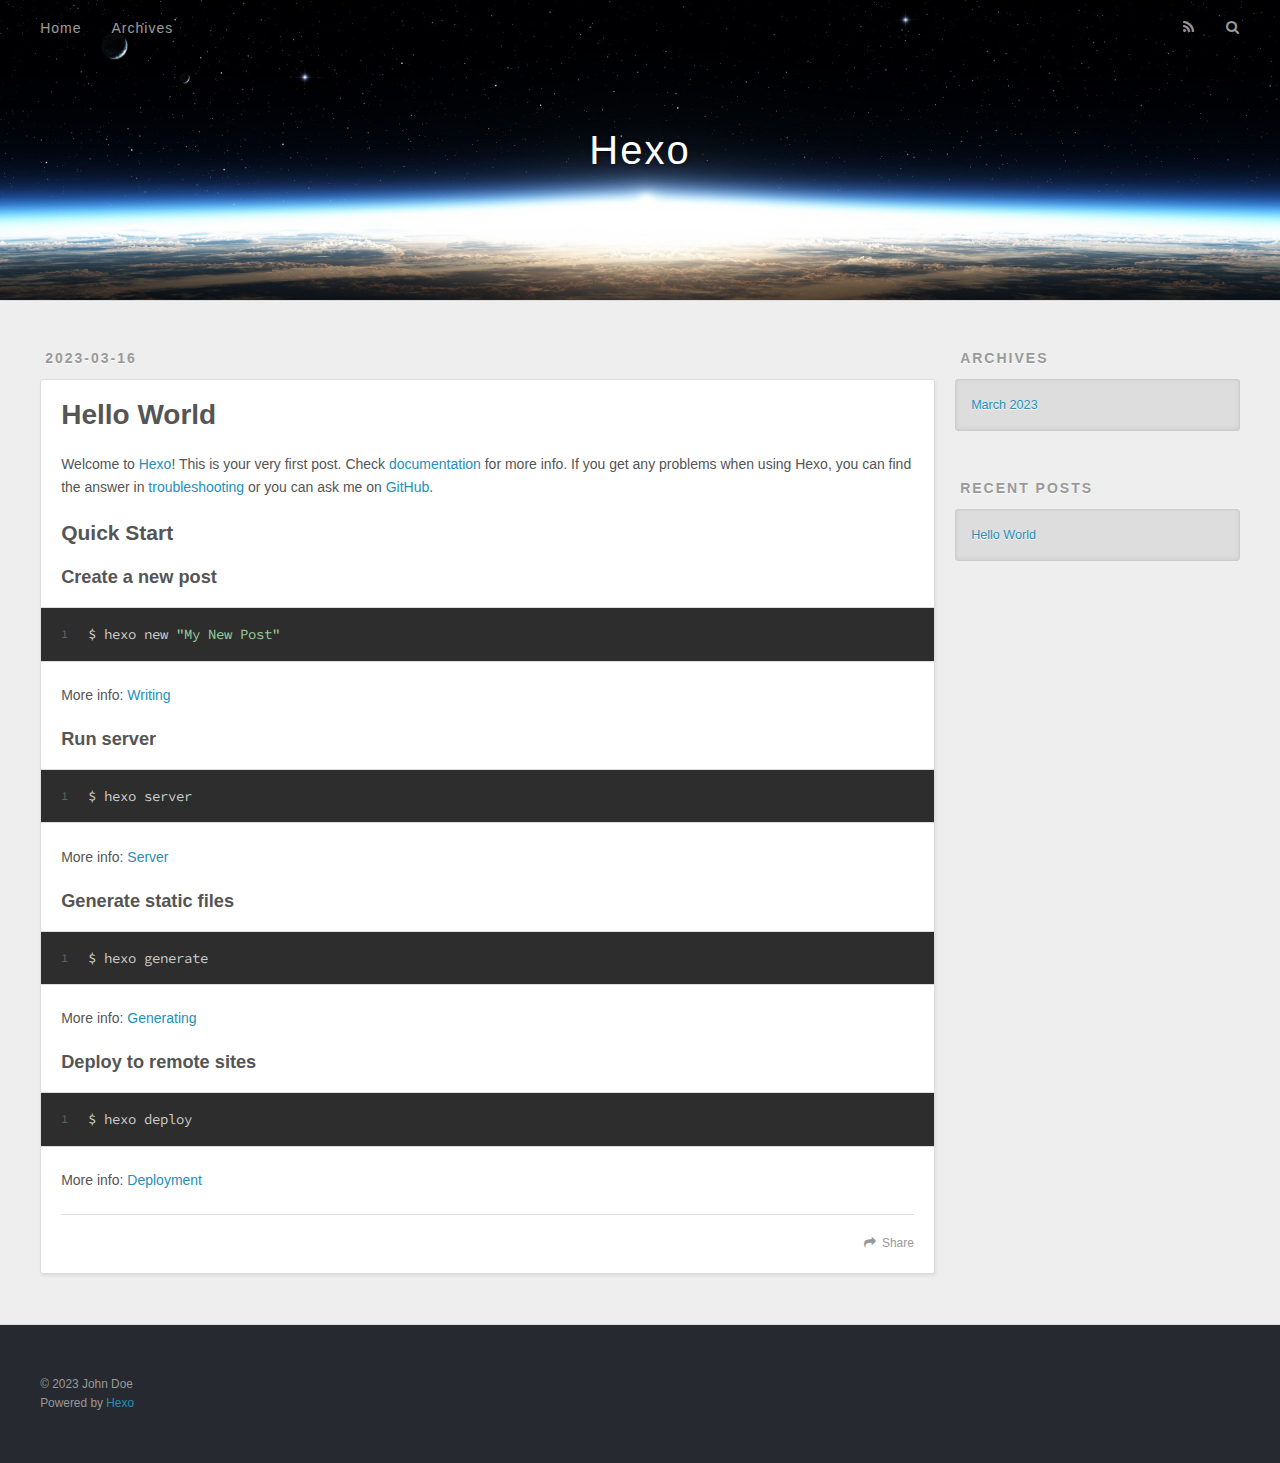
<file: index.html>
<!DOCTYPE html>
<html>
<head>
  <meta charset="utf-8">
  

  
  <title>Hexo</title>
  <meta name="viewport" content="width=device-width, initial-scale=1, maximum-scale=1">
  <meta property="og:type" content="website">
<meta property="og:title" content="Hexo">
<meta property="og:url" content="http://example.com/index.html">
<meta property="og:site_name" content="Hexo">
<meta property="og:locale" content="en_US">
<meta property="article:author" content="John Doe">
<meta name="twitter:card" content="summary">
  
    <link rel="alternate" href="/atom.xml" title="Hexo" type="application/atom+xml">
  
  
    <link rel="icon" href="/favicon.png">
  
  
    <link href="//fonts.googleapis.com/css?family=Source+Code+Pro" rel="stylesheet" type="text/css">
  
  
<link rel="stylesheet" href="/css/style.css">

<meta name="generator" content="Hexo 5.4.2"></head>

<body>
  <div id="container">
    <div id="wrap">
      <header id="header">
  <div id="banner"></div>
  <div id="header-outer" class="outer">
    <div id="header-title" class="inner">
      <h1 id="logo-wrap">
        <a href="/" id="logo">Hexo</a>
      </h1>
      
    </div>
    <div id="header-inner" class="inner">
      <nav id="main-nav">
        <a id="main-nav-toggle" class="nav-icon"></a>
        
          <a class="main-nav-link" href="/">Home</a>
        
          <a class="main-nav-link" href="/archives">Archives</a>
        
      </nav>
      <nav id="sub-nav">
        
          <a id="nav-rss-link" class="nav-icon" href="/atom.xml" title="RSS Feed"></a>
        
        <a id="nav-search-btn" class="nav-icon" title="Search"></a>
      </nav>
      <div id="search-form-wrap">
        <form action="//google.com/search" method="get" accept-charset="UTF-8" class="search-form"><input type="search" name="q" class="search-form-input" placeholder="Search"><button type="submit" class="search-form-submit">&#xF002;</button><input type="hidden" name="sitesearch" value="http://example.com"></form>
      </div>
    </div>
  </div>
</header>
      <div class="outer">
        <section id="main">
  
    <article id="post-hello-world" class="article article-type-post" itemscope itemprop="blogPost">
  <div class="article-meta">
    <a href="/2023/03/16/hello-world/" class="article-date">
  <time datetime="2023-03-16T04:57:50.041Z" itemprop="datePublished">2023-03-16</time>
</a>
    
  </div>
  <div class="article-inner">
    
    
      <header class="article-header">
        
  
    <h1 itemprop="name">
      <a class="article-title" href="/2023/03/16/hello-world/">Hello World</a>
    </h1>
  

      </header>
    
    <div class="article-entry" itemprop="articleBody">
      
        <p>Welcome to <a target="_blank" rel="noopener" href="https://hexo.io/">Hexo</a>! This is your very first post. Check <a target="_blank" rel="noopener" href="https://hexo.io/docs/">documentation</a> for more info. If you get any problems when using Hexo, you can find the answer in <a target="_blank" rel="noopener" href="https://hexo.io/docs/troubleshooting.html">troubleshooting</a> or you can ask me on <a target="_blank" rel="noopener" href="https://github.com/hexojs/hexo/issues">GitHub</a>.</p>
<h2 id="Quick-Start"><a href="#Quick-Start" class="headerlink" title="Quick Start"></a>Quick Start</h2><h3 id="Create-a-new-post"><a href="#Create-a-new-post" class="headerlink" title="Create a new post"></a>Create a new post</h3><figure class="highlight bash"><table><tr><td class="gutter"><pre><span class="line">1</span><br></pre></td><td class="code"><pre><span class="line">$ hexo new <span class="string">&quot;My New Post&quot;</span></span><br></pre></td></tr></table></figure>

<p>More info: <a target="_blank" rel="noopener" href="https://hexo.io/docs/writing.html">Writing</a></p>
<h3 id="Run-server"><a href="#Run-server" class="headerlink" title="Run server"></a>Run server</h3><figure class="highlight bash"><table><tr><td class="gutter"><pre><span class="line">1</span><br></pre></td><td class="code"><pre><span class="line">$ hexo server</span><br></pre></td></tr></table></figure>

<p>More info: <a target="_blank" rel="noopener" href="https://hexo.io/docs/server.html">Server</a></p>
<h3 id="Generate-static-files"><a href="#Generate-static-files" class="headerlink" title="Generate static files"></a>Generate static files</h3><figure class="highlight bash"><table><tr><td class="gutter"><pre><span class="line">1</span><br></pre></td><td class="code"><pre><span class="line">$ hexo generate</span><br></pre></td></tr></table></figure>

<p>More info: <a target="_blank" rel="noopener" href="https://hexo.io/docs/generating.html">Generating</a></p>
<h3 id="Deploy-to-remote-sites"><a href="#Deploy-to-remote-sites" class="headerlink" title="Deploy to remote sites"></a>Deploy to remote sites</h3><figure class="highlight bash"><table><tr><td class="gutter"><pre><span class="line">1</span><br></pre></td><td class="code"><pre><span class="line">$ hexo deploy</span><br></pre></td></tr></table></figure>

<p>More info: <a target="_blank" rel="noopener" href="https://hexo.io/docs/one-command-deployment.html">Deployment</a></p>

      
    </div>
    <footer class="article-footer">
      <a data-url="http://example.com/2023/03/16/hello-world/" data-id="clfe5fbnh0000lc5e61br7ljh" class="article-share-link">Share</a>
      
      
    </footer>
  </div>
  
</article>


  


</section>
        
          <aside id="sidebar">
  
    

  
    

  
    
  
    
  <div class="widget-wrap">
    <h3 class="widget-title">Archives</h3>
    <div class="widget">
      <ul class="archive-list"><li class="archive-list-item"><a class="archive-list-link" href="/archives/2023/03/">March 2023</a></li></ul>
    </div>
  </div>


  
    
  <div class="widget-wrap">
    <h3 class="widget-title">Recent Posts</h3>
    <div class="widget">
      <ul>
        
          <li>
            <a href="/2023/03/16/hello-world/">Hello World</a>
          </li>
        
      </ul>
    </div>
  </div>

  
</aside>
        
      </div>
      <footer id="footer">
  
  <div class="outer">
    <div id="footer-info" class="inner">
      &copy; 2023 John Doe<br>
      Powered by <a href="http://hexo.io/" target="_blank">Hexo</a>
    </div>
  </div>
</footer>
    </div>
    <nav id="mobile-nav">
  
    <a href="/" class="mobile-nav-link">Home</a>
  
    <a href="/archives" class="mobile-nav-link">Archives</a>
  
</nav>
    

<script src="//ajax.googleapis.com/ajax/libs/jquery/2.0.3/jquery.min.js"></script>


  
<link rel="stylesheet" href="/fancybox/jquery.fancybox.css">

  
<script src="/fancybox/jquery.fancybox.pack.js"></script>




<script src="/js/script.js"></script>




  </div>
</body>
</html>
</file>
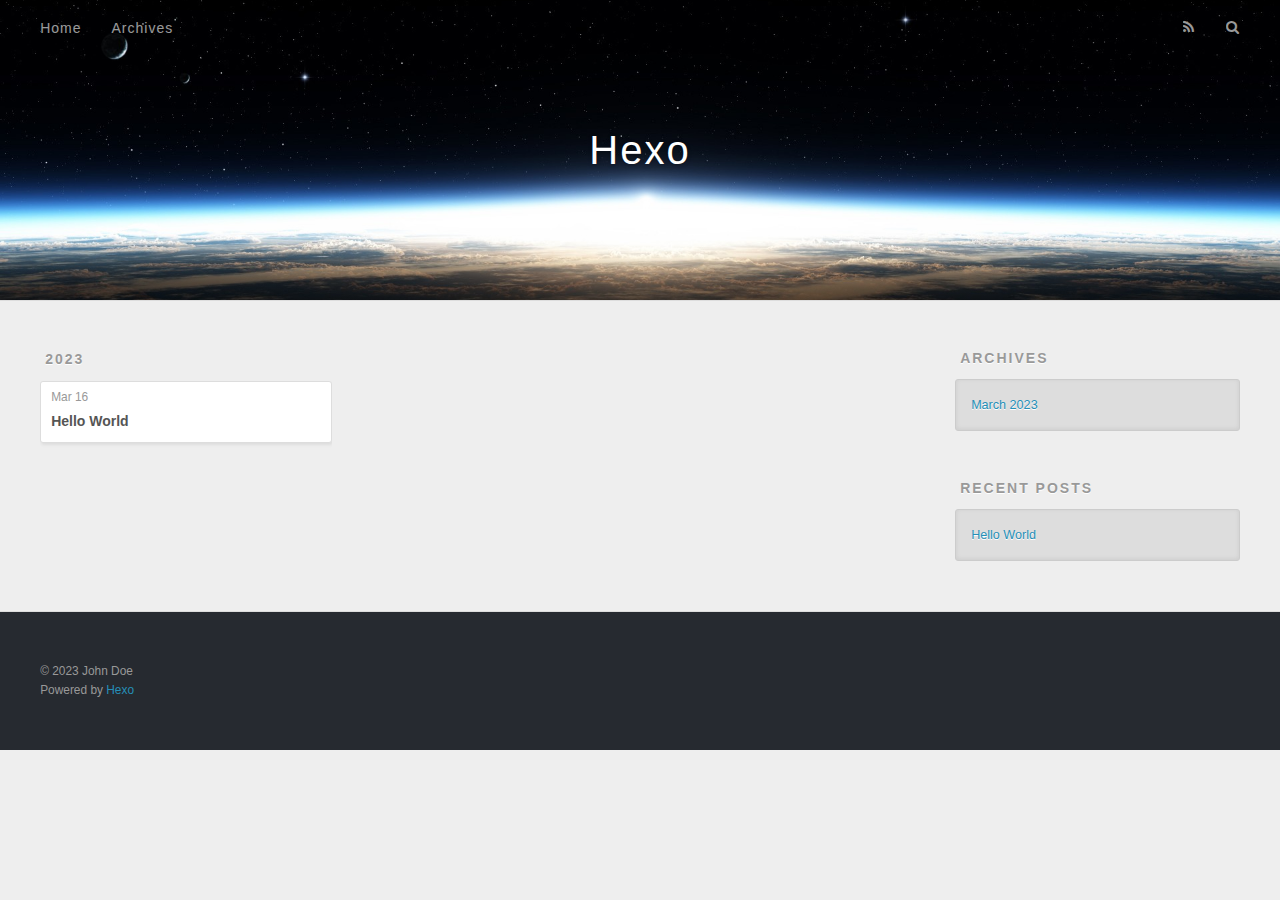
<file: archives/index.html>
<!DOCTYPE html>
<html>
<head>
  <meta charset="utf-8">
  

  
  <title>Archives | Hexo</title>
  <meta name="viewport" content="width=device-width, initial-scale=1, maximum-scale=1">
  <meta property="og:type" content="website">
<meta property="og:title" content="Hexo">
<meta property="og:url" content="http://example.com/archives/index.html">
<meta property="og:site_name" content="Hexo">
<meta property="og:locale" content="en_US">
<meta property="article:author" content="John Doe">
<meta name="twitter:card" content="summary">
  
    <link rel="alternate" href="/atom.xml" title="Hexo" type="application/atom+xml">
  
  
    <link rel="icon" href="/favicon.png">
  
  
    <link href="//fonts.googleapis.com/css?family=Source+Code+Pro" rel="stylesheet" type="text/css">
  
  
<link rel="stylesheet" href="/css/style.css">

<meta name="generator" content="Hexo 5.4.2"></head>

<body>
  <div id="container">
    <div id="wrap">
      <header id="header">
  <div id="banner"></div>
  <div id="header-outer" class="outer">
    <div id="header-title" class="inner">
      <h1 id="logo-wrap">
        <a href="/" id="logo">Hexo</a>
      </h1>
      
    </div>
    <div id="header-inner" class="inner">
      <nav id="main-nav">
        <a id="main-nav-toggle" class="nav-icon"></a>
        
          <a class="main-nav-link" href="/">Home</a>
        
          <a class="main-nav-link" href="/archives">Archives</a>
        
      </nav>
      <nav id="sub-nav">
        
          <a id="nav-rss-link" class="nav-icon" href="/atom.xml" title="RSS Feed"></a>
        
        <a id="nav-search-btn" class="nav-icon" title="Search"></a>
      </nav>
      <div id="search-form-wrap">
        <form action="//google.com/search" method="get" accept-charset="UTF-8" class="search-form"><input type="search" name="q" class="search-form-input" placeholder="Search"><button type="submit" class="search-form-submit">&#xF002;</button><input type="hidden" name="sitesearch" value="http://example.com"></form>
      </div>
    </div>
  </div>
</header>
      <div class="outer">
        <section id="main">
  
  
    
    
      
      
      <section class="archives-wrap">
        <div class="archive-year-wrap">
          <a href="/archives/2023" class="archive-year">2023</a>
        </div>
        <div class="archives">
    
    <article class="archive-article archive-type-post">
  <div class="archive-article-inner">
    <header class="archive-article-header">
      <a href="/2023/03/16/hello-world/" class="archive-article-date">
  <time datetime="2023-03-16T04:57:50.041Z" itemprop="datePublished">Mar 16</time>
</a>
      
  
    <h1 itemprop="name">
      <a class="archive-article-title" href="/2023/03/16/hello-world/">Hello World</a>
    </h1>
  

    </header>
  </div>
</article>
  
  
    </div></section>
  


</section>
        
          <aside id="sidebar">
  
    

  
    

  
    
  
    
  <div class="widget-wrap">
    <h3 class="widget-title">Archives</h3>
    <div class="widget">
      <ul class="archive-list"><li class="archive-list-item"><a class="archive-list-link" href="/archives/2023/03/">March 2023</a></li></ul>
    </div>
  </div>


  
    
  <div class="widget-wrap">
    <h3 class="widget-title">Recent Posts</h3>
    <div class="widget">
      <ul>
        
          <li>
            <a href="/2023/03/16/hello-world/">Hello World</a>
          </li>
        
      </ul>
    </div>
  </div>

  
</aside>
        
      </div>
      <footer id="footer">
  
  <div class="outer">
    <div id="footer-info" class="inner">
      &copy; 2023 John Doe<br>
      Powered by <a href="http://hexo.io/" target="_blank">Hexo</a>
    </div>
  </div>
</footer>
    </div>
    <nav id="mobile-nav">
  
    <a href="/" class="mobile-nav-link">Home</a>
  
    <a href="/archives" class="mobile-nav-link">Archives</a>
  
</nav>
    

<script src="//ajax.googleapis.com/ajax/libs/jquery/2.0.3/jquery.min.js"></script>


  
<link rel="stylesheet" href="/fancybox/jquery.fancybox.css">

  
<script src="/fancybox/jquery.fancybox.pack.js"></script>




<script src="/js/script.js"></script>




  </div>
</body>
</html>
</file>
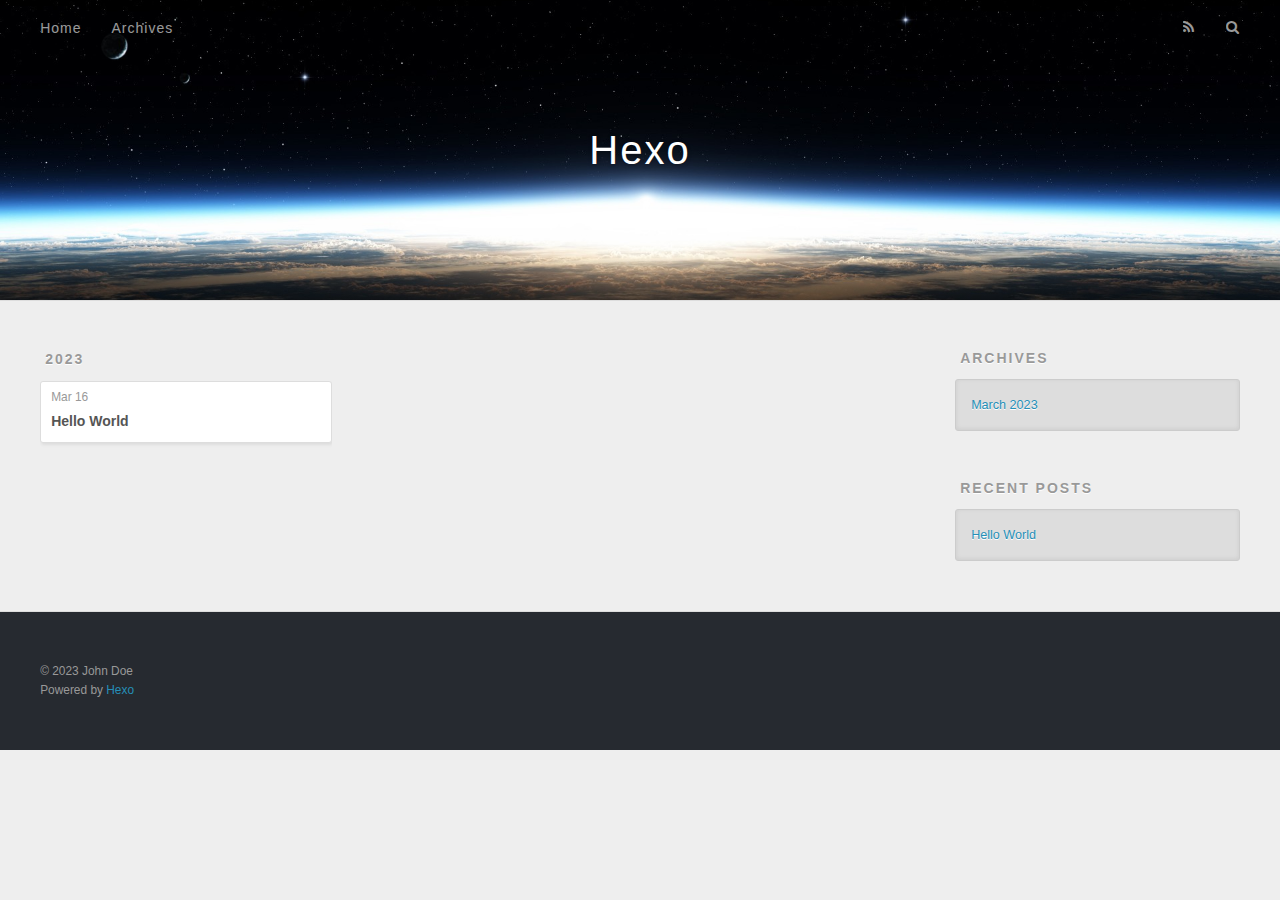
<file: archives/2023/index.html>
<!DOCTYPE html>
<html>
<head>
  <meta charset="utf-8">
  

  
  <title>Archives: 2023 | Hexo</title>
  <meta name="viewport" content="width=device-width, initial-scale=1, maximum-scale=1">
  <meta property="og:type" content="website">
<meta property="og:title" content="Hexo">
<meta property="og:url" content="http://example.com/archives/2023/index.html">
<meta property="og:site_name" content="Hexo">
<meta property="og:locale" content="en_US">
<meta property="article:author" content="John Doe">
<meta name="twitter:card" content="summary">
  
    <link rel="alternate" href="/atom.xml" title="Hexo" type="application/atom+xml">
  
  
    <link rel="icon" href="/favicon.png">
  
  
    <link href="//fonts.googleapis.com/css?family=Source+Code+Pro" rel="stylesheet" type="text/css">
  
  
<link rel="stylesheet" href="/css/style.css">

<meta name="generator" content="Hexo 5.4.2"></head>

<body>
  <div id="container">
    <div id="wrap">
      <header id="header">
  <div id="banner"></div>
  <div id="header-outer" class="outer">
    <div id="header-title" class="inner">
      <h1 id="logo-wrap">
        <a href="/" id="logo">Hexo</a>
      </h1>
      
    </div>
    <div id="header-inner" class="inner">
      <nav id="main-nav">
        <a id="main-nav-toggle" class="nav-icon"></a>
        
          <a class="main-nav-link" href="/">Home</a>
        
          <a class="main-nav-link" href="/archives">Archives</a>
        
      </nav>
      <nav id="sub-nav">
        
          <a id="nav-rss-link" class="nav-icon" href="/atom.xml" title="RSS Feed"></a>
        
        <a id="nav-search-btn" class="nav-icon" title="Search"></a>
      </nav>
      <div id="search-form-wrap">
        <form action="//google.com/search" method="get" accept-charset="UTF-8" class="search-form"><input type="search" name="q" class="search-form-input" placeholder="Search"><button type="submit" class="search-form-submit">&#xF002;</button><input type="hidden" name="sitesearch" value="http://example.com"></form>
      </div>
    </div>
  </div>
</header>
      <div class="outer">
        <section id="main">
  
  
    
    
      
      
      <section class="archives-wrap">
        <div class="archive-year-wrap">
          <a href="/archives/2023" class="archive-year">2023</a>
        </div>
        <div class="archives">
    
    <article class="archive-article archive-type-post">
  <div class="archive-article-inner">
    <header class="archive-article-header">
      <a href="/2023/03/16/hello-world/" class="archive-article-date">
  <time datetime="2023-03-16T04:57:50.041Z" itemprop="datePublished">Mar 16</time>
</a>
      
  
    <h1 itemprop="name">
      <a class="archive-article-title" href="/2023/03/16/hello-world/">Hello World</a>
    </h1>
  

    </header>
  </div>
</article>
  
  
    </div></section>
  


</section>
        
          <aside id="sidebar">
  
    

  
    

  
    
  
    
  <div class="widget-wrap">
    <h3 class="widget-title">Archives</h3>
    <div class="widget">
      <ul class="archive-list"><li class="archive-list-item"><a class="archive-list-link" href="/archives/2023/03/">March 2023</a></li></ul>
    </div>
  </div>


  
    
  <div class="widget-wrap">
    <h3 class="widget-title">Recent Posts</h3>
    <div class="widget">
      <ul>
        
          <li>
            <a href="/2023/03/16/hello-world/">Hello World</a>
          </li>
        
      </ul>
    </div>
  </div>

  
</aside>
        
      </div>
      <footer id="footer">
  
  <div class="outer">
    <div id="footer-info" class="inner">
      &copy; 2023 John Doe<br>
      Powered by <a href="http://hexo.io/" target="_blank">Hexo</a>
    </div>
  </div>
</footer>
    </div>
    <nav id="mobile-nav">
  
    <a href="/" class="mobile-nav-link">Home</a>
  
    <a href="/archives" class="mobile-nav-link">Archives</a>
  
</nav>
    

<script src="//ajax.googleapis.com/ajax/libs/jquery/2.0.3/jquery.min.js"></script>


  
<link rel="stylesheet" href="/fancybox/jquery.fancybox.css">

  
<script src="/fancybox/jquery.fancybox.pack.js"></script>




<script src="/js/script.js"></script>




  </div>
</body>
</html>
</file>
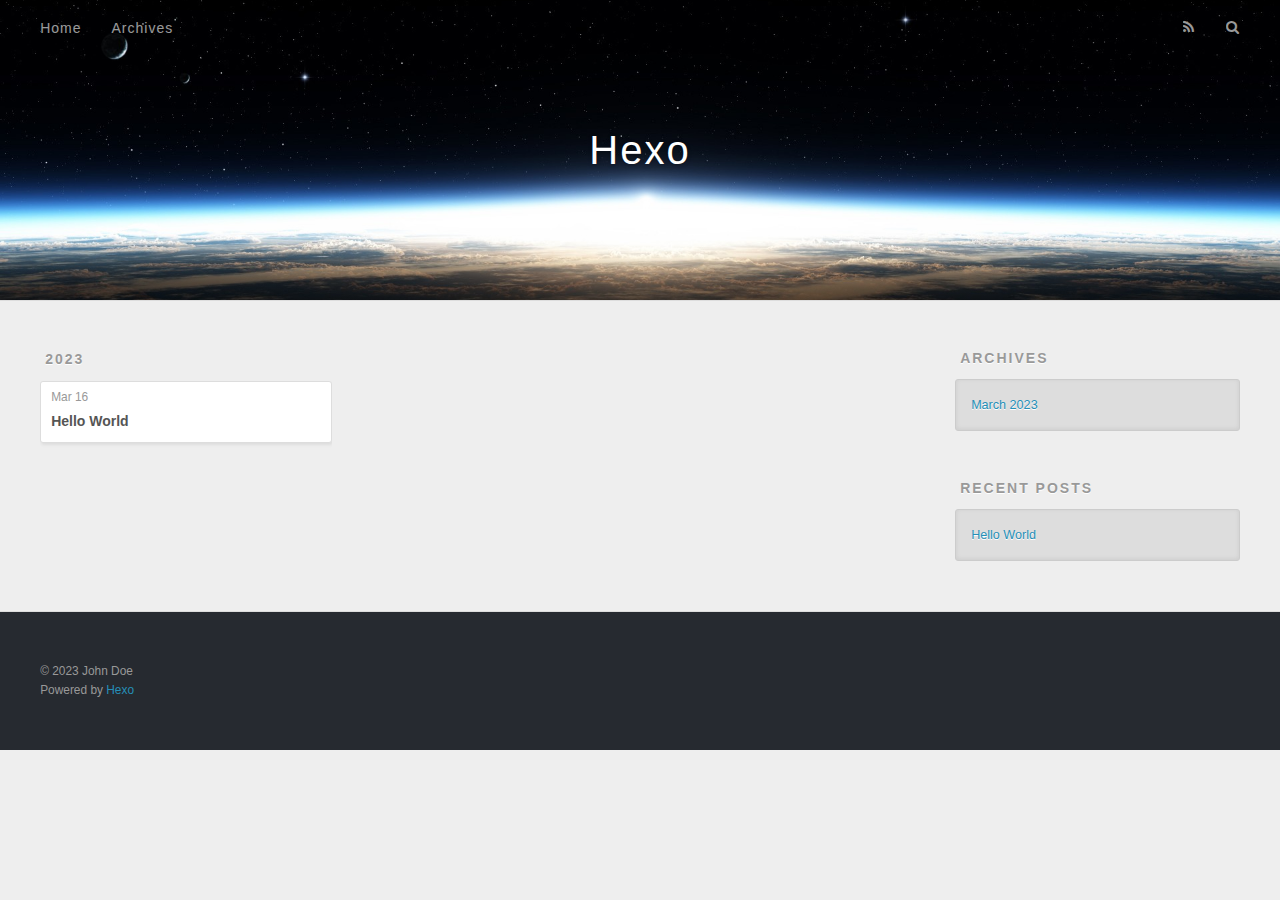
<file: archives/2023/03/index.html>
<!DOCTYPE html>
<html>
<head>
  <meta charset="utf-8">
  

  
  <title>Archives: 2023/3 | Hexo</title>
  <meta name="viewport" content="width=device-width, initial-scale=1, maximum-scale=1">
  <meta property="og:type" content="website">
<meta property="og:title" content="Hexo">
<meta property="og:url" content="http://example.com/archives/2023/03/index.html">
<meta property="og:site_name" content="Hexo">
<meta property="og:locale" content="en_US">
<meta property="article:author" content="John Doe">
<meta name="twitter:card" content="summary">
  
    <link rel="alternate" href="/atom.xml" title="Hexo" type="application/atom+xml">
  
  
    <link rel="icon" href="/favicon.png">
  
  
    <link href="//fonts.googleapis.com/css?family=Source+Code+Pro" rel="stylesheet" type="text/css">
  
  
<link rel="stylesheet" href="/css/style.css">

<meta name="generator" content="Hexo 5.4.2"></head>

<body>
  <div id="container">
    <div id="wrap">
      <header id="header">
  <div id="banner"></div>
  <div id="header-outer" class="outer">
    <div id="header-title" class="inner">
      <h1 id="logo-wrap">
        <a href="/" id="logo">Hexo</a>
      </h1>
      
    </div>
    <div id="header-inner" class="inner">
      <nav id="main-nav">
        <a id="main-nav-toggle" class="nav-icon"></a>
        
          <a class="main-nav-link" href="/">Home</a>
        
          <a class="main-nav-link" href="/archives">Archives</a>
        
      </nav>
      <nav id="sub-nav">
        
          <a id="nav-rss-link" class="nav-icon" href="/atom.xml" title="RSS Feed"></a>
        
        <a id="nav-search-btn" class="nav-icon" title="Search"></a>
      </nav>
      <div id="search-form-wrap">
        <form action="//google.com/search" method="get" accept-charset="UTF-8" class="search-form"><input type="search" name="q" class="search-form-input" placeholder="Search"><button type="submit" class="search-form-submit">&#xF002;</button><input type="hidden" name="sitesearch" value="http://example.com"></form>
      </div>
    </div>
  </div>
</header>
      <div class="outer">
        <section id="main">
  
  
    
    
      
      
      <section class="archives-wrap">
        <div class="archive-year-wrap">
          <a href="/archives/2023" class="archive-year">2023</a>
        </div>
        <div class="archives">
    
    <article class="archive-article archive-type-post">
  <div class="archive-article-inner">
    <header class="archive-article-header">
      <a href="/2023/03/16/hello-world/" class="archive-article-date">
  <time datetime="2023-03-16T04:57:50.041Z" itemprop="datePublished">Mar 16</time>
</a>
      
  
    <h1 itemprop="name">
      <a class="archive-article-title" href="/2023/03/16/hello-world/">Hello World</a>
    </h1>
  

    </header>
  </div>
</article>
  
  
    </div></section>
  


</section>
        
          <aside id="sidebar">
  
    

  
    

  
    
  
    
  <div class="widget-wrap">
    <h3 class="widget-title">Archives</h3>
    <div class="widget">
      <ul class="archive-list"><li class="archive-list-item"><a class="archive-list-link" href="/archives/2023/03/">March 2023</a></li></ul>
    </div>
  </div>


  
    
  <div class="widget-wrap">
    <h3 class="widget-title">Recent Posts</h3>
    <div class="widget">
      <ul>
        
          <li>
            <a href="/2023/03/16/hello-world/">Hello World</a>
          </li>
        
      </ul>
    </div>
  </div>

  
</aside>
        
      </div>
      <footer id="footer">
  
  <div class="outer">
    <div id="footer-info" class="inner">
      &copy; 2023 John Doe<br>
      Powered by <a href="http://hexo.io/" target="_blank">Hexo</a>
    </div>
  </div>
</footer>
    </div>
    <nav id="mobile-nav">
  
    <a href="/" class="mobile-nav-link">Home</a>
  
    <a href="/archives" class="mobile-nav-link">Archives</a>
  
</nav>
    

<script src="//ajax.googleapis.com/ajax/libs/jquery/2.0.3/jquery.min.js"></script>


  
<link rel="stylesheet" href="/fancybox/jquery.fancybox.css">

  
<script src="/fancybox/jquery.fancybox.pack.js"></script>




<script src="/js/script.js"></script>




  </div>
</body>
</html>
</file>
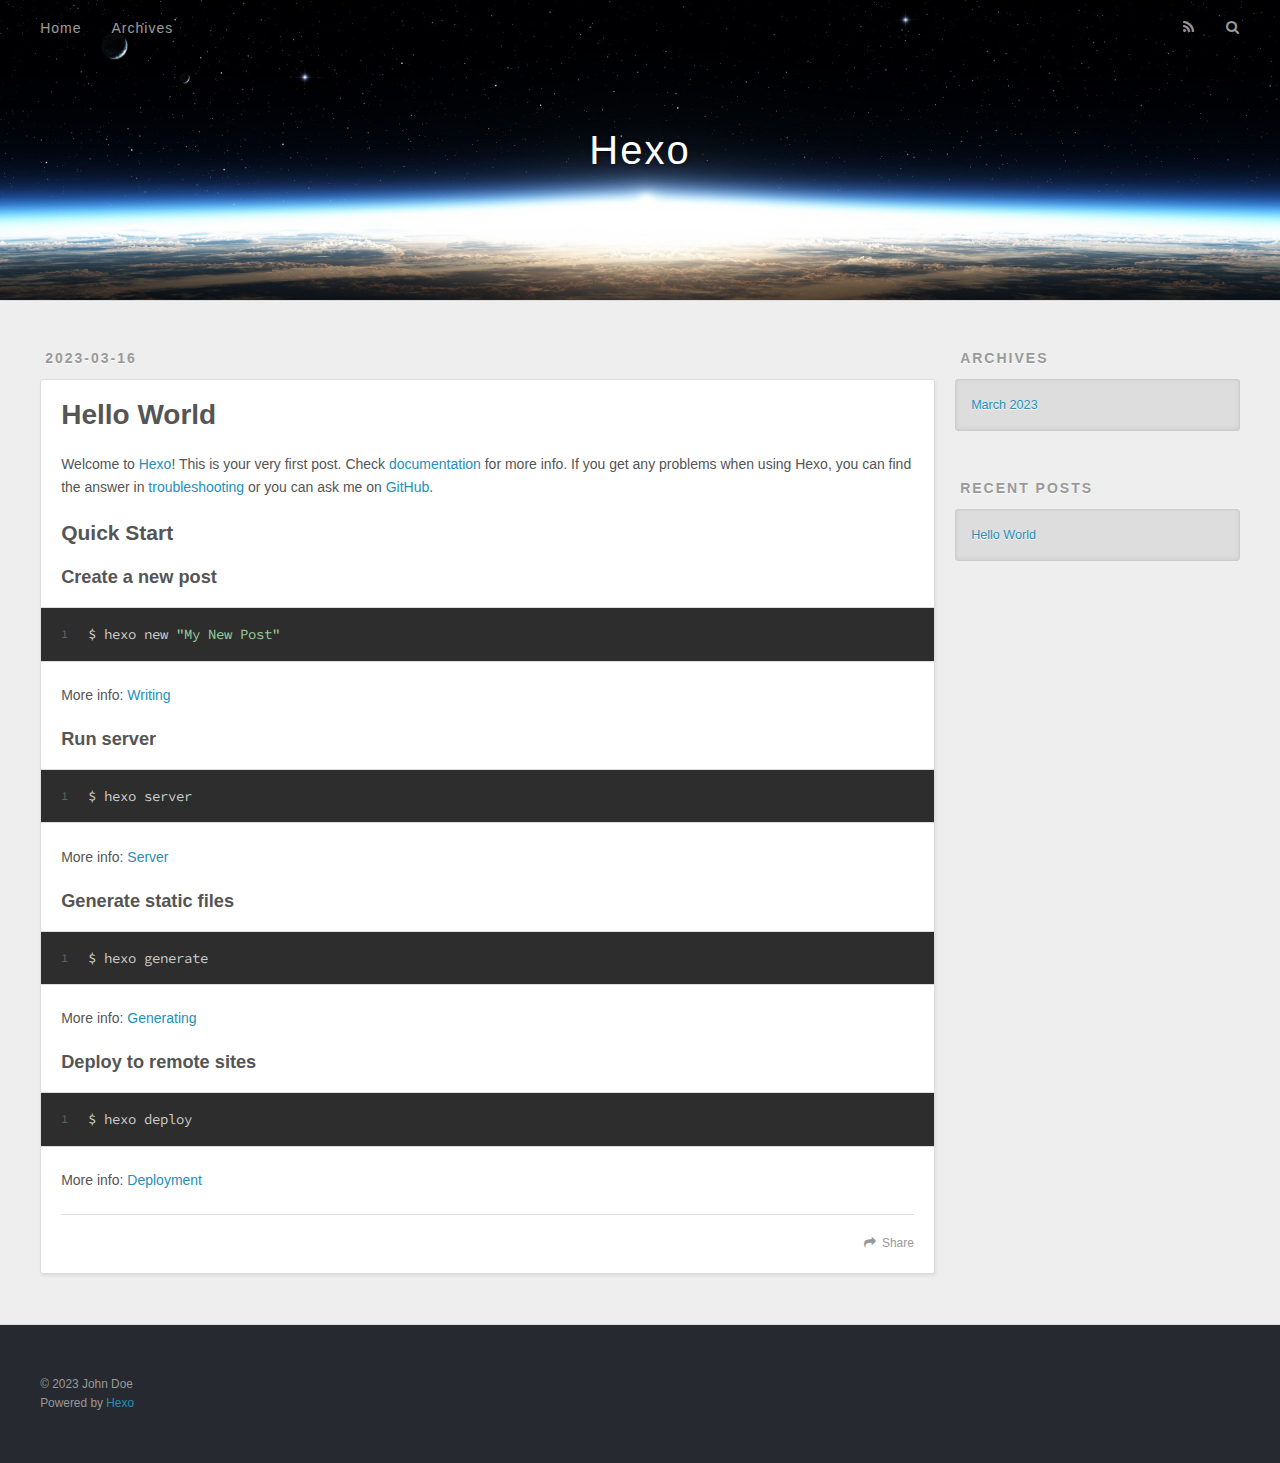
<file: 2023/03/16/hello-world/index.html>
<!DOCTYPE html>
<html>
<head>
  <meta charset="utf-8">
  

  
  <title>Hello World | Hexo</title>
  <meta name="viewport" content="width=device-width, initial-scale=1, maximum-scale=1">
  <meta name="description" content="Welcome to Hexo! This is your very first post. Check documentation for more info. If you get any problems when using Hexo, you can find the answer in troubleshooting or you can ask me on GitHub. Quick">
<meta property="og:type" content="article">
<meta property="og:title" content="Hello World">
<meta property="og:url" content="http://example.com/2023/03/16/hello-world/index.html">
<meta property="og:site_name" content="Hexo">
<meta property="og:description" content="Welcome to Hexo! This is your very first post. Check documentation for more info. If you get any problems when using Hexo, you can find the answer in troubleshooting or you can ask me on GitHub. Quick">
<meta property="og:locale" content="en_US">
<meta property="article:published_time" content="2023-03-16T04:57:50.041Z">
<meta property="article:modified_time" content="2023-03-16T04:52:36.488Z">
<meta property="article:author" content="John Doe">
<meta name="twitter:card" content="summary">
  
    <link rel="alternate" href="/atom.xml" title="Hexo" type="application/atom+xml">
  
  
    <link rel="icon" href="/favicon.png">
  
  
    <link href="//fonts.googleapis.com/css?family=Source+Code+Pro" rel="stylesheet" type="text/css">
  
  
<link rel="stylesheet" href="/css/style.css">

<meta name="generator" content="Hexo 5.4.2"></head>

<body>
  <div id="container">
    <div id="wrap">
      <header id="header">
  <div id="banner"></div>
  <div id="header-outer" class="outer">
    <div id="header-title" class="inner">
      <h1 id="logo-wrap">
        <a href="/" id="logo">Hexo</a>
      </h1>
      
    </div>
    <div id="header-inner" class="inner">
      <nav id="main-nav">
        <a id="main-nav-toggle" class="nav-icon"></a>
        
          <a class="main-nav-link" href="/">Home</a>
        
          <a class="main-nav-link" href="/archives">Archives</a>
        
      </nav>
      <nav id="sub-nav">
        
          <a id="nav-rss-link" class="nav-icon" href="/atom.xml" title="RSS Feed"></a>
        
        <a id="nav-search-btn" class="nav-icon" title="Search"></a>
      </nav>
      <div id="search-form-wrap">
        <form action="//google.com/search" method="get" accept-charset="UTF-8" class="search-form"><input type="search" name="q" class="search-form-input" placeholder="Search"><button type="submit" class="search-form-submit">&#xF002;</button><input type="hidden" name="sitesearch" value="http://example.com"></form>
      </div>
    </div>
  </div>
</header>
      <div class="outer">
        <section id="main"><article id="post-hello-world" class="article article-type-post" itemscope itemprop="blogPost">
  <div class="article-meta">
    <a href="/2023/03/16/hello-world/" class="article-date">
  <time datetime="2023-03-16T04:57:50.041Z" itemprop="datePublished">2023-03-16</time>
</a>
    
  </div>
  <div class="article-inner">
    
    
      <header class="article-header">
        
  
    <h1 class="article-title" itemprop="name">
      Hello World
    </h1>
  

      </header>
    
    <div class="article-entry" itemprop="articleBody">
      
        <p>Welcome to <a target="_blank" rel="noopener" href="https://hexo.io/">Hexo</a>! This is your very first post. Check <a target="_blank" rel="noopener" href="https://hexo.io/docs/">documentation</a> for more info. If you get any problems when using Hexo, you can find the answer in <a target="_blank" rel="noopener" href="https://hexo.io/docs/troubleshooting.html">troubleshooting</a> or you can ask me on <a target="_blank" rel="noopener" href="https://github.com/hexojs/hexo/issues">GitHub</a>.</p>
<h2 id="Quick-Start"><a href="#Quick-Start" class="headerlink" title="Quick Start"></a>Quick Start</h2><h3 id="Create-a-new-post"><a href="#Create-a-new-post" class="headerlink" title="Create a new post"></a>Create a new post</h3><figure class="highlight bash"><table><tr><td class="gutter"><pre><span class="line">1</span><br></pre></td><td class="code"><pre><span class="line">$ hexo new <span class="string">&quot;My New Post&quot;</span></span><br></pre></td></tr></table></figure>

<p>More info: <a target="_blank" rel="noopener" href="https://hexo.io/docs/writing.html">Writing</a></p>
<h3 id="Run-server"><a href="#Run-server" class="headerlink" title="Run server"></a>Run server</h3><figure class="highlight bash"><table><tr><td class="gutter"><pre><span class="line">1</span><br></pre></td><td class="code"><pre><span class="line">$ hexo server</span><br></pre></td></tr></table></figure>

<p>More info: <a target="_blank" rel="noopener" href="https://hexo.io/docs/server.html">Server</a></p>
<h3 id="Generate-static-files"><a href="#Generate-static-files" class="headerlink" title="Generate static files"></a>Generate static files</h3><figure class="highlight bash"><table><tr><td class="gutter"><pre><span class="line">1</span><br></pre></td><td class="code"><pre><span class="line">$ hexo generate</span><br></pre></td></tr></table></figure>

<p>More info: <a target="_blank" rel="noopener" href="https://hexo.io/docs/generating.html">Generating</a></p>
<h3 id="Deploy-to-remote-sites"><a href="#Deploy-to-remote-sites" class="headerlink" title="Deploy to remote sites"></a>Deploy to remote sites</h3><figure class="highlight bash"><table><tr><td class="gutter"><pre><span class="line">1</span><br></pre></td><td class="code"><pre><span class="line">$ hexo deploy</span><br></pre></td></tr></table></figure>

<p>More info: <a target="_blank" rel="noopener" href="https://hexo.io/docs/one-command-deployment.html">Deployment</a></p>

      
    </div>
    <footer class="article-footer">
      <a data-url="http://example.com/2023/03/16/hello-world/" data-id="clfe5fbnh0000lc5e61br7ljh" class="article-share-link">Share</a>
      
      
    </footer>
  </div>
  
    
  
</article>

</section>
        
          <aside id="sidebar">
  
    

  
    

  
    
  
    
  <div class="widget-wrap">
    <h3 class="widget-title">Archives</h3>
    <div class="widget">
      <ul class="archive-list"><li class="archive-list-item"><a class="archive-list-link" href="/archives/2023/03/">March 2023</a></li></ul>
    </div>
  </div>


  
    
  <div class="widget-wrap">
    <h3 class="widget-title">Recent Posts</h3>
    <div class="widget">
      <ul>
        
          <li>
            <a href="/2023/03/16/hello-world/">Hello World</a>
          </li>
        
      </ul>
    </div>
  </div>

  
</aside>
        
      </div>
      <footer id="footer">
  
  <div class="outer">
    <div id="footer-info" class="inner">
      &copy; 2023 John Doe<br>
      Powered by <a href="http://hexo.io/" target="_blank">Hexo</a>
    </div>
  </div>
</footer>
    </div>
    <nav id="mobile-nav">
  
    <a href="/" class="mobile-nav-link">Home</a>
  
    <a href="/archives" class="mobile-nav-link">Archives</a>
  
</nav>
    

<script src="//ajax.googleapis.com/ajax/libs/jquery/2.0.3/jquery.min.js"></script>


  
<link rel="stylesheet" href="/fancybox/jquery.fancybox.css">

  
<script src="/fancybox/jquery.fancybox.pack.js"></script>




<script src="/js/script.js"></script>




  </div>
</body>
</html>
</file>
<file: css/style.css>
body {
  width: 100%;
}
body:before,
body:after {
  content: "";
  display: table;
}
body:after {
  clear: both;
}
html,
body,
div,
span,
applet,
object,
iframe,
h1,
h2,
h3,
h4,
h5,
h6,
p,
blockquote,
pre,
a,
abbr,
acronym,
address,
big,
cite,
code,
del,
dfn,
em,
img,
ins,
kbd,
q,
s,
samp,
small,
strike,
strong,
sub,
sup,
tt,
var,
dl,
dt,
dd,
ol,
ul,
li,
fieldset,
form,
label,
legend,
table,
caption,
tbody,
tfoot,
thead,
tr,
th,
td {
  margin: 0;
  padding: 0;
  border: 0;
  outline: 0;
  font-weight: inherit;
  font-style: inherit;
  font-family: inherit;
  font-size: 100%;
  vertical-align: baseline;
}
body {
  line-height: 1;
  color: #000;
  background: #fff;
}
ol,
ul {
  list-style: none;
}
table {
  border-collapse: separate;
  border-spacing: 0;
  vertical-align: middle;
}
caption,
th,
td {
  text-align: left;
  font-weight: normal;
  vertical-align: middle;
}
a img {
  border: none;
}
input,
button {
  margin: 0;
  padding: 0;
}
input::-moz-focus-inner,
button::-moz-focus-inner {
  border: 0;
  padding: 0;
}
@font-face {
  font-family: FontAwesome;
  font-style: normal;
  font-weight: normal;
  src: url("fonts/fontawesome-webfont.eot?v=#4.0.3");
  src: url("fonts/fontawesome-webfont.eot?#iefix&v=#4.0.3") format("embedded-opentype"), url("fonts/fontawesome-webfont.woff?v=#4.0.3") format("woff"), url("fonts/fontawesome-webfont.ttf?v=#4.0.3") format("truetype"), url("fonts/fontawesome-webfont.svg#fontawesomeregular?v=#4.0.3") format("svg");
}
html,
body,
#container {
  height: 100%;
}
body {
  background: #eee;
  font: 14px -apple-system, BlinkMacSystemFont, "Segoe UI", "Roboto", "Oxygen", "Ubuntu", "Cantarell", "Fira Sans", "Droid Sans", "Helvetica Neue", sans-serif;
  -webkit-text-size-adjust: 100%;
}
.outer {
  max-width: 1220px;
  margin: 0 auto;
  padding: 0 20px;
}
.outer:before,
.outer:after {
  content: "";
  display: table;
}
.outer:after {
  clear: both;
}
.inner {
  display: inline;
  float: left;
  width: 98.33333333333333%;
  margin: 0 0.833333333333333%;
}
.left,
.alignleft {
  float: left;
}
.right,
.alignright {
  float: right;
}
.clear {
  clear: both;
}
#container {
  position: relative;
}
.mobile-nav-on {
  overflow: hidden;
}
#wrap {
  height: 100%;
  width: 100%;
  position: absolute;
  top: 0;
  left: 0;
  -webkit-transition: 0.2s ease-out;
  -moz-transition: 0.2s ease-out;
  -ms-transition: 0.2s ease-out;
  transition: 0.2s ease-out;
  z-index: 1;
  background: #eee;
}
.mobile-nav-on #wrap {
  left: 280px;
}
@media screen and (min-width: 768px) {
  #main {
    display: inline;
    float: left;
    width: 73.33333333333333%;
    margin: 0 0.833333333333333%;
  }
}
.article-date,
.article-category-link,
.archive-year,
.widget-title {
  text-decoration: none;
  text-transform: uppercase;
  letter-spacing: 2px;
  color: #999;
  margin-bottom: 1em;
  margin-left: 5px;
  line-height: 1em;
  text-shadow: 0 1px #fff;
  font-weight: bold;
}
.article-inner,
.archive-article-inner {
  background: #fff;
  -webkit-box-shadow: 1px 2px 3px #ddd;
  box-shadow: 1px 2px 3px #ddd;
  border: 1px solid #ddd;
  border-radius: 3px;
}
.article-entry h1,
.widget h1 {
  font-size: 2em;
}
.article-entry h2,
.widget h2 {
  font-size: 1.5em;
}
.article-entry h3,
.widget h3 {
  font-size: 1.3em;
}
.article-entry h4,
.widget h4 {
  font-size: 1.2em;
}
.article-entry h5,
.widget h5 {
  font-size: 1em;
}
.article-entry h6,
.widget h6 {
  font-size: 1em;
  color: #999;
}
.article-entry hr,
.widget hr {
  border: 1px dashed #ddd;
}
.article-entry strong,
.widget strong {
  font-weight: bold;
}
.article-entry em,
.widget em,
.article-entry cite,
.widget cite {
  font-style: italic;
}
.article-entry sup,
.widget sup,
.article-entry sub,
.widget sub {
  font-size: 0.75em;
  line-height: 0;
  position: relative;
  vertical-align: baseline;
}
.article-entry sup,
.widget sup {
  top: -0.5em;
}
.article-entry sub,
.widget sub {
  bottom: -0.2em;
}
.article-entry small,
.widget small {
  font-size: 0.85em;
}
.article-entry acronym,
.widget acronym,
.article-entry abbr,
.widget abbr {
  border-bottom: 1px dotted;
}
.article-entry ul,
.widget ul,
.article-entry ol,
.widget ol,
.article-entry dl,
.widget dl {
  margin: 0 20px;
  line-height: 1.6em;
}
.article-entry ul ul,
.widget ul ul,
.article-entry ol ul,
.widget ol ul,
.article-entry ul ol,
.widget ul ol,
.article-entry ol ol,
.widget ol ol {
  margin-top: 0;
  margin-bottom: 0;
}
.article-entry ul,
.widget ul {
  list-style: disc;
}
.article-entry ol,
.widget ol {
  list-style: decimal;
}
.article-entry dt,
.widget dt {
  font-weight: bold;
}
#header {
  height: 300px;
  position: relative;
  border-bottom: 1px solid #ddd;
}
#header:before,
#header:after {
  content: "";
  position: absolute;
  left: 0;
  right: 0;
  height: 40px;
}
#header:before {
  top: 0;
  background: -webkit-linear-gradient(rgba(0,0,0,0.2), transparent);
  background: -moz-linear-gradient(rgba(0,0,0,0.2), transparent);
  background: -ms-linear-gradient(rgba(0,0,0,0.2), transparent);
  background: linear-gradient(rgba(0,0,0,0.2), transparent);
}
#header:after {
  bottom: 0;
  background: -webkit-linear-gradient(transparent, rgba(0,0,0,0.2));
  background: -moz-linear-gradient(transparent, rgba(0,0,0,0.2));
  background: -ms-linear-gradient(transparent, rgba(0,0,0,0.2));
  background: linear-gradient(transparent, rgba(0,0,0,0.2));
}
#header-outer {
  height: 100%;
  position: relative;
}
#header-inner {
  position: relative;
  overflow: hidden;
}
#banner {
  position: absolute;
  top: 0;
  left: 0;
  width: 100%;
  height: 100%;
  background: url("images/banner.jpg") center #000;
  background-size: cover;
  z-index: -1;
}
#header-title {
  text-align: center;
  height: 40px;
  position: absolute;
  top: 50%;
  left: 0;
  margin-top: -20px;
}
#logo,
#subtitle {
  text-decoration: none;
  color: #fff;
  font-weight: 300;
  text-shadow: 0 1px 4px rgba(0,0,0,0.3);
}
#logo {
  font-size: 40px;
  line-height: 40px;
  letter-spacing: 2px;
}
#subtitle {
  font-size: 16px;
  line-height: 16px;
  letter-spacing: 1px;
}
#subtitle-wrap {
  margin-top: 16px;
}
#main-nav {
  float: left;
  margin-left: -15px;
}
.nav-icon,
.main-nav-link {
  float: left;
  color: #fff;
  opacity: 0.6;
  text-decoration: none;
  text-shadow: 0 1px rgba(0,0,0,0.2);
  -webkit-transition: opacity 0.2s;
  -moz-transition: opacity 0.2s;
  -ms-transition: opacity 0.2s;
  transition: opacity 0.2s;
  display: block;
  padding: 20px 15px;
}
.nav-icon:hover,
.main-nav-link:hover {
  opacity: 1;
}
.nav-icon {
  font-family: FontAwesome;
  text-align: center;
  font-size: 14px;
  width: 14px;
  height: 14px;
  padding: 20px 15px;
  position: relative;
  cursor: pointer;
}
.main-nav-link {
  font-weight: 300;
  letter-spacing: 1px;
}
@media screen and (max-width: 479px) {
  .main-nav-link {
    display: none;
  }
}
#main-nav-toggle {
  display: none;
}
#main-nav-toggle:before {
  content: "\f0c9";
}
@media screen and (max-width: 479px) {
  #main-nav-toggle {
    display: block;
  }
}
#sub-nav {
  float: right;
  margin-right: -15px;
}
#nav-rss-link:before {
  content: "\f09e";
}
#nav-search-btn:before {
  content: "\f002";
}
#search-form-wrap {
  position: absolute;
  top: 15px;
  width: 150px;
  height: 30px;
  right: -150px;
  opacity: 0;
  -webkit-transition: 0.2s ease-out;
  -moz-transition: 0.2s ease-out;
  -ms-transition: 0.2s ease-out;
  transition: 0.2s ease-out;
}
#search-form-wrap.on {
  opacity: 1;
  right: 0;
}
@media screen and (max-width: 479px) {
  #search-form-wrap {
    width: 100%;
    right: -100%;
  }
}
.search-form {
  position: absolute;
  top: 0;
  left: 0;
  right: 0;
  background: #fff;
  padding: 5px 15px;
  border-radius: 15px;
  -webkit-box-shadow: 0 0 10px rgba(0,0,0,0.3);
  box-shadow: 0 0 10px rgba(0,0,0,0.3);
}
.search-form-input {
  border: none;
  background: none;
  color: #555;
  width: 100%;
  font: 13px -apple-system, BlinkMacSystemFont, "Segoe UI", "Roboto", "Oxygen", "Ubuntu", "Cantarell", "Fira Sans", "Droid Sans", "Helvetica Neue", sans-serif;
  outline: none;
}
.search-form-input::-webkit-search-results-decoration,
.search-form-input::-webkit-search-cancel-button {
  -webkit-appearance: none;
}
.search-form-submit {
  position: absolute;
  top: 50%;
  right: 10px;
  margin-top: -7px;
  font: 13px FontAwesome;
  border: none;
  background: none;
  color: #bbb;
  cursor: pointer;
}
.search-form-submit:hover,
.search-form-submit:focus {
  color: #777;
}
.article {
  margin: 50px 0;
}
.article-inner {
  overflow: hidden;
}
.article-meta:before,
.article-meta:after {
  content: "";
  display: table;
}
.article-meta:after {
  clear: both;
}
.article-date {
  float: left;
}
.article-category {
  float: left;
  line-height: 1em;
  color: #ccc;
  text-shadow: 0 1px #fff;
  margin-left: 8px;
}
.article-category:before {
  content: "\2022";
}
.article-category-link {
  margin: 0 12px 1em;
}
.article-header {
  padding: 20px 20px 0;
}
.article-title {
  text-decoration: none;
  font-size: 2em;
  font-weight: bold;
  color: #555;
  line-height: 1.1em;
  -webkit-transition: color 0.2s;
  -moz-transition: color 0.2s;
  -ms-transition: color 0.2s;
  transition: color 0.2s;
}
a.article-title:hover {
  color: #258fb8;
}
.article-entry {
  color: #555;
  padding: 0 20px;
}
.article-entry:before,
.article-entry:after {
  content: "";
  display: table;
}
.article-entry:after {
  clear: both;
}
.article-entry p,
.article-entry table {
  line-height: 1.6em;
  margin: 1.6em 0;
}
.article-entry h1,
.article-entry h2,
.article-entry h3,
.article-entry h4,
.article-entry h5,
.article-entry h6 {
  font-weight: bold;
}
.article-entry h1,
.article-entry h2,
.article-entry h3,
.article-entry h4,
.article-entry h5,
.article-entry h6 {
  line-height: 1.1em;
  margin: 1.1em 0;
}
.article-entry a {
  color: #258fb8;
  text-decoration: none;
}
.article-entry a:hover {
  text-decoration: underline;
}
.article-entry ul,
.article-entry ol,
.article-entry dl {
  margin-top: 1.6em;
  margin-bottom: 1.6em;
}
.article-entry img,
.article-entry video {
  max-width: 100%;
  height: auto;
  display: block;
  margin: auto;
}
.article-entry iframe {
  border: none;
}
.article-entry table {
  width: 100%;
  border-collapse: collapse;
  border-spacing: 0;
}
.article-entry th {
  font-weight: bold;
  border-bottom: 3px solid #ddd;
  padding-bottom: 0.5em;
}
.article-entry td {
  border-bottom: 1px solid #ddd;
  padding: 10px 0;
}
.article-entry blockquote {
  font-family: Georgia, "Times New Roman", serif;
  font-size: 1.4em;
  margin: 1.6em 20px;
  text-align: center;
}
.article-entry blockquote footer {
  font-size: 14px;
  margin: 1.6em 0;
  font-family: -apple-system, BlinkMacSystemFont, "Segoe UI", "Roboto", "Oxygen", "Ubuntu", "Cantarell", "Fira Sans", "Droid Sans", "Helvetica Neue", sans-serif;
}
.article-entry blockquote footer cite:before {
  content: "—";
  padding: 0 0.5em;
}
.article-entry .pullquote {
  text-align: left;
  width: 45%;
  margin: 0;
}
.article-entry .pullquote.left {
  margin-left: 0.5em;
  margin-right: 1em;
}
.article-entry .pullquote.right {
  margin-right: 0.5em;
  margin-left: 1em;
}
.article-entry .caption {
  color: #999;
  display: block;
  font-size: 0.9em;
  margin-top: 0.5em;
  position: relative;
  text-align: center;
}
.article-entry .video-container {
  position: relative;
  padding-top: 56.25%;
  height: 0;
  overflow: hidden;
}
.article-entry .video-container iframe,
.article-entry .video-container object,
.article-entry .video-container embed {
  position: absolute;
  top: 0;
  left: 0;
  width: 100%;
  height: 100%;
  margin-top: 0;
}
.article-more-link a {
  display: inline-block;
  line-height: 1em;
  padding: 6px 15px;
  border-radius: 15px;
  background: #eee;
  color: #999;
  text-shadow: 0 1px #fff;
  text-decoration: none;
}
.article-more-link a:hover {
  background: #258fb8;
  color: #fff;
  text-decoration: none;
  text-shadow: 0 1px #1e7293;
}
.article-footer {
  font-size: 0.85em;
  line-height: 1.6em;
  border-top: 1px solid #ddd;
  padding-top: 1.6em;
  margin: 0 20px 20px;
}
.article-footer:before,
.article-footer:after {
  content: "";
  display: table;
}
.article-footer:after {
  clear: both;
}
.article-footer a {
  color: #999;
  text-decoration: none;
}
.article-footer a:hover {
  color: #555;
}
.article-tag-list-item {
  float: left;
  margin-right: 10px;
}
.article-tag-list-link:before {
  content: "#";
}
.article-comment-link {
  float: right;
}
.article-comment-link:before {
  content: "\f075";
  font-family: FontAwesome;
  padding-right: 8px;
}
.article-share-link {
  cursor: pointer;
  float: right;
  margin-left: 20px;
}
.article-share-link:before {
  content: "\f064";
  font-family: FontAwesome;
  padding-right: 6px;
}
#article-nav {
  position: relative;
}
#article-nav:before,
#article-nav:after {
  content: "";
  display: table;
}
#article-nav:after {
  clear: both;
}
@media screen and (min-width: 768px) {
  #article-nav {
    margin: 50px 0;
  }
  #article-nav:before {
    width: 8px;
    height: 8px;
    position: absolute;
    top: 50%;
    left: 50%;
    margin-top: -4px;
    margin-left: -4px;
    content: "";
    border-radius: 50%;
    background: #ddd;
    -webkit-box-shadow: 0 1px 2px #fff;
    box-shadow: 0 1px 2px #fff;
  }
}
.article-nav-link-wrap {
  text-decoration: none;
  text-shadow: 0 1px #fff;
  color: #999;
  -webkit-box-sizing: border-box;
  -moz-box-sizing: border-box;
  box-sizing: border-box;
  margin-top: 50px;
  text-align: center;
  display: block;
}
.article-nav-link-wrap:hover {
  color: #555;
}
@media screen and (min-width: 768px) {
  .article-nav-link-wrap {
    width: 50%;
    margin-top: 0;
  }
}
@media screen and (min-width: 768px) {
  #article-nav-newer {
    float: left;
    text-align: right;
    padding-right: 20px;
  }
}
@media screen and (min-width: 768px) {
  #article-nav-older {
    float: right;
    text-align: left;
    padding-left: 20px;
  }
}
.article-nav-caption {
  text-transform: uppercase;
  letter-spacing: 2px;
  color: #ddd;
  line-height: 1em;
  font-weight: bold;
}
#article-nav-newer .article-nav-caption {
  margin-right: -2px;
}
.article-nav-title {
  font-size: 0.85em;
  line-height: 1.6em;
  margin-top: 0.5em;
}
.article-share-box {
  position: absolute;
  display: none;
  background: #fff;
  -webkit-box-shadow: 1px 2px 10px rgba(0,0,0,0.2);
  box-shadow: 1px 2px 10px rgba(0,0,0,0.2);
  border-radius: 3px;
  margin-left: -145px;
  overflow: hidden;
  z-index: 1;
}
.article-share-box.on {
  display: block;
}
.article-share-input {
  width: 100%;
  background: none;
  -webkit-box-sizing: border-box;
  -moz-box-sizing: border-box;
  box-sizing: border-box;
  font: 14px -apple-system, BlinkMacSystemFont, "Segoe UI", "Roboto", "Oxygen", "Ubuntu", "Cantarell", "Fira Sans", "Droid Sans", "Helvetica Neue", sans-serif;
  padding: 0 15px;
  color: #555;
  outline: none;
  border: 1px solid #ddd;
  border-radius: 3px 3px 0 0;
  height: 36px;
  line-height: 36px;
}
.article-share-links {
  background: #eee;
}
.article-share-links:before,
.article-share-links:after {
  content: "";
  display: table;
}
.article-share-links:after {
  clear: both;
}
.article-share-twitter,
.article-share-facebook,
.article-share-pinterest,
.article-share-google {
  width: 50px;
  height: 36px;
  display: block;
  float: left;
  position: relative;
  color: #999;
  text-shadow: 0 1px #fff;
}
.article-share-twitter:before,
.article-share-facebook:before,
.article-share-pinterest:before,
.article-share-google:before {
  font-size: 20px;
  font-family: FontAwesome;
  width: 20px;
  height: 20px;
  position: absolute;
  top: 50%;
  left: 50%;
  margin-top: -10px;
  margin-left: -10px;
  text-align: center;
}
.article-share-twitter:hover,
.article-share-facebook:hover,
.article-share-pinterest:hover,
.article-share-google:hover {
  color: #fff;
}
.article-share-twitter:before {
  content: "\f099";
}
.article-share-twitter:hover {
  background: #00aced;
  text-shadow: 0 1px #008abe;
}
.article-share-facebook:before {
  content: "\f09a";
}
.article-share-facebook:hover {
  background: #3b5998;
  text-shadow: 0 1px #2f477a;
}
.article-share-pinterest:before {
  content: "\f0d2";
}
.article-share-pinterest:hover {
  background: #cb2027;
  text-shadow: 0 1px #a21a1f;
}
.article-share-google:before {
  content: "\f0d5";
}
.article-share-google:hover {
  background: #dd4b39;
  text-shadow: 0 1px #be3221;
}
.article-gallery {
  background: #000;
  position: relative;
}
.article-gallery-photos {
  position: relative;
  overflow: hidden;
}
.article-gallery-img {
  display: none;
  max-width: 100%;
}
.article-gallery-img:first-child {
  display: block;
}
.article-gallery-img.loaded {
  position: absolute;
  display: block;
}
.article-gallery-img img {
  display: block;
  max-width: 100%;
  margin: 0 auto;
}
#comments {
  background: #fff;
  -webkit-box-shadow: 1px 2px 3px #ddd;
  box-shadow: 1px 2px 3px #ddd;
  padding: 20px;
  border: 1px solid #ddd;
  border-radius: 3px;
  margin: 50px 0;
}
#comments a {
  color: #258fb8;
}
.archives-wrap {
  margin: 50px 0;
}
.archives:before,
.archives:after {
  content: "";
  display: table;
}
.archives:after {
  clear: both;
}
.archive-year-wrap {
  margin-bottom: 1em;
}
.archives {
  -webkit-column-gap: 10px;
  -moz-column-gap: 10px;
  column-gap: 10px;
}
@media screen and (min-width: 480px) and (max-width: 767px) {
  .archives {
    -webkit-column-count: 2;
    -moz-column-count: 2;
    column-count: 2;
  }
}
@media screen and (min-width: 768px) {
  .archives {
    -webkit-column-count: 3;
    -moz-column-count: 3;
    column-count: 3;
  }
}
.archive-article {
  -webkit-column-break-inside: avoid;
  page-break-inside: avoid;
  overflow: hidden;
  break-inside: avoid-column;
}
.archive-article-inner {
  padding: 10px;
  margin-bottom: 15px;
}
.archive-article-title {
  text-decoration: none;
  font-weight: bold;
  color: #555;
  -webkit-transition: color 0.2s;
  -moz-transition: color 0.2s;
  -ms-transition: color 0.2s;
  transition: color 0.2s;
  line-height: 1.6em;
}
.archive-article-title:hover {
  color: #258fb8;
}
.archive-article-footer {
  margin-top: 1em;
}
.archive-article-date {
  color: #999;
  text-decoration: none;
  font-size: 0.85em;
  line-height: 1em;
  margin-bottom: 0.5em;
  display: block;
}
#page-nav {
  margin: 50px auto;
  background: #fff;
  -webkit-box-shadow: 1px 2px 3px #ddd;
  box-shadow: 1px 2px 3px #ddd;
  border: 1px solid #ddd;
  border-radius: 3px;
  text-align: center;
  color: #999;
  overflow: hidden;
}
#page-nav:before,
#page-nav:after {
  content: "";
  display: table;
}
#page-nav:after {
  clear: both;
}
#page-nav a,
#page-nav span {
  padding: 10px 20px;
  line-height: 1;
  height: 2ex;
}
#page-nav a {
  color: #999;
  text-decoration: none;
}
#page-nav a:hover {
  background: #999;
  color: #fff;
}
#page-nav .prev {
  float: left;
}
#page-nav .next {
  float: right;
}
#page-nav .page-number {
  display: inline-block;
}
@media screen and (max-width: 479px) {
  #page-nav .page-number {
    display: none;
  }
}
#page-nav .current {
  color: #555;
  font-weight: bold;
}
#page-nav .space {
  color: #ddd;
}
#footer {
  background: #262a30;
  padding: 50px 0;
  border-top: 1px solid #ddd;
  color: #999;
}
#footer a {
  color: #258fb8;
  text-decoration: none;
}
#footer a:hover {
  text-decoration: underline;
}
#footer-info {
  line-height: 1.6em;
  font-size: 0.85em;
}
.article-entry pre,
.article-entry .highlight {
  background: #2d2d2d;
  margin: 0 -20px;
  padding: 15px 20px;
  border-style: solid;
  border-color: #ddd;
  border-width: 1px 0;
  overflow: auto;
  color: #ccc;
  line-height: 22.400000000000002px;
}
.article-entry .highlight .gutter pre,
.article-entry .gist .gist-file .gist-data .line-numbers {
  color: #666;
  font-size: 0.85em;
}
.article-entry pre,
.article-entry code {
  font-family: "Source Code Pro", Consolas, Monaco, Menlo, Consolas, monospace;
}
.article-entry code {
  background: #eee;
  text-shadow: 0 1px #fff;
  padding: 0 0.3em;
}
.article-entry pre code {
  background: none;
  text-shadow: none;
  padding: 0;
}
.article-entry .highlight pre {
  border: none;
  margin: 0;
  padding: 0;
}
.article-entry .highlight table {
  margin: 0;
  width: auto;
}
.article-entry .highlight td {
  border: none;
  padding: 0;
}
.article-entry .highlight figcaption {
  font-size: 0.85em;
  color: #999;
  line-height: 1em;
  margin-bottom: 1em;
}
.article-entry .highlight figcaption:before,
.article-entry .highlight figcaption:after {
  content: "";
  display: table;
}
.article-entry .highlight figcaption:after {
  clear: both;
}
.article-entry .highlight figcaption a {
  float: right;
}
.article-entry .highlight .gutter pre {
  text-align: right;
  padding-right: 20px;
}
.article-entry .highlight .line {
  height: 22.400000000000002px;
}
.article-entry .highlight .line.marked {
  background: #515151;
}
.article-entry .gist {
  margin: 0 -20px;
  border-style: solid;
  border-color: #ddd;
  border-width: 1px 0;
  background: #2d2d2d;
  padding: 15px 20px 15px 0;
}
.article-entry .gist .gist-file {
  border: none;
  font-family: "Source Code Pro", Consolas, Monaco, Menlo, Consolas, monospace;
  margin: 0;
}
.article-entry .gist .gist-file .gist-data {
  background: none;
  border: none;
}
.article-entry .gist .gist-file .gist-data .line-numbers {
  background: none;
  border: none;
  padding: 0 20px 0 0;
}
.article-entry .gist .gist-file .gist-data .line-data {
  padding: 0 !important;
}
.article-entry .gist .gist-file .highlight {
  margin: 0;
  padding: 0;
  border: none;
}
.article-entry .gist .gist-file .gist-meta {
  background: #2d2d2d;
  color: #999;
  font: 0.85em -apple-system, BlinkMacSystemFont, "Segoe UI", "Roboto", "Oxygen", "Ubuntu", "Cantarell", "Fira Sans", "Droid Sans", "Helvetica Neue", sans-serif;
  text-shadow: 0 0;
  padding: 0;
  margin-top: 1em;
  margin-left: 20px;
}
.article-entry .gist .gist-file .gist-meta a {
  color: #258fb8;
  font-weight: normal;
}
.article-entry .gist .gist-file .gist-meta a:hover {
  text-decoration: underline;
}
pre .comment,
pre .title {
  color: #999;
}
pre .variable,
pre .attribute,
pre .tag,
pre .regexp,
pre .ruby .constant,
pre .xml .tag .title,
pre .xml .pi,
pre .xml .doctype,
pre .html .doctype,
pre .css .id,
pre .css .class,
pre .css .pseudo {
  color: #f2777a;
}
pre .number,
pre .preprocessor,
pre .built_in,
pre .literal,
pre .params,
pre .constant {
  color: #f99157;
}
pre .class,
pre .ruby .class .title,
pre .css .rules .attribute {
  color: #9c9;
}
pre .string,
pre .value,
pre .inheritance,
pre .header,
pre .ruby .symbol,
pre .xml .cdata {
  color: #9c9;
}
pre .css .hexcolor {
  color: #6cc;
}
pre .function,
pre .python .decorator,
pre .python .title,
pre .ruby .function .title,
pre .ruby .title .keyword,
pre .perl .sub,
pre .javascript .title,
pre .coffeescript .title {
  color: #69c;
}
pre .keyword,
pre .javascript .function {
  color: #c9c;
}
@media screen and (max-width: 479px) {
  #mobile-nav {
    position: absolute;
    top: 0;
    left: 0;
    width: 280px;
    height: 100%;
    background: #191919;
    border-right: 1px solid #fff;
  }
}
@media screen and (max-width: 479px) {
  .mobile-nav-link {
    display: block;
    color: #999;
    text-decoration: none;
    padding: 15px 20px;
    font-weight: bold;
  }
  .mobile-nav-link:hover {
    color: #fff;
  }
}
@media screen and (min-width: 768px) {
  #sidebar {
    display: inline;
    float: left;
    width: 23.333333333333332%;
    margin: 0 0.833333333333333%;
  }
}
.widget-wrap {
  margin: 50px 0;
}
.widget {
  color: #777;
  text-shadow: 0 1px #fff;
  background: #ddd;
  -webkit-box-shadow: 0 -1px 4px #ccc inset;
  box-shadow: 0 -1px 4px #ccc inset;
  border: 1px solid #ccc;
  padding: 15px;
  border-radius: 3px;
}
.widget a {
  color: #258fb8;
  text-decoration: none;
}
.widget a:hover {
  text-decoration: underline;
}
.widget ul ul,
.widget ol ul,
.widget dl ul,
.widget ul ol,
.widget ol ol,
.widget dl ol,
.widget ul dl,
.widget ol dl,
.widget dl dl {
  margin-left: 15px;
  list-style: disc;
}
.widget {
  line-height: 1.6em;
  word-wrap: break-word;
  font-size: 0.9em;
}
.widget ul,
.widget ol {
  list-style: none;
  margin: 0;
}
.widget ul ul,
.widget ol ul,
.widget ul ol,
.widget ol ol {
  margin: 0 20px;
}
.widget ul ul,
.widget ol ul {
  list-style: disc;
}
.widget ul ol,
.widget ol ol {
  list-style: decimal;
}
.category-list-count,
.tag-list-count,
.archive-list-count {
  padding-left: 5px;
  color: #999;
  font-size: 0.85em;
}
.category-list-count:before,
.tag-list-count:before,
.archive-list-count:before {
  content: "(";
}
.category-list-count:after,
.tag-list-count:after,
.archive-list-count:after {
  content: ")";
}
.tagcloud a {
  margin-right: 5px;
  display: inline-block;
}
</file>
